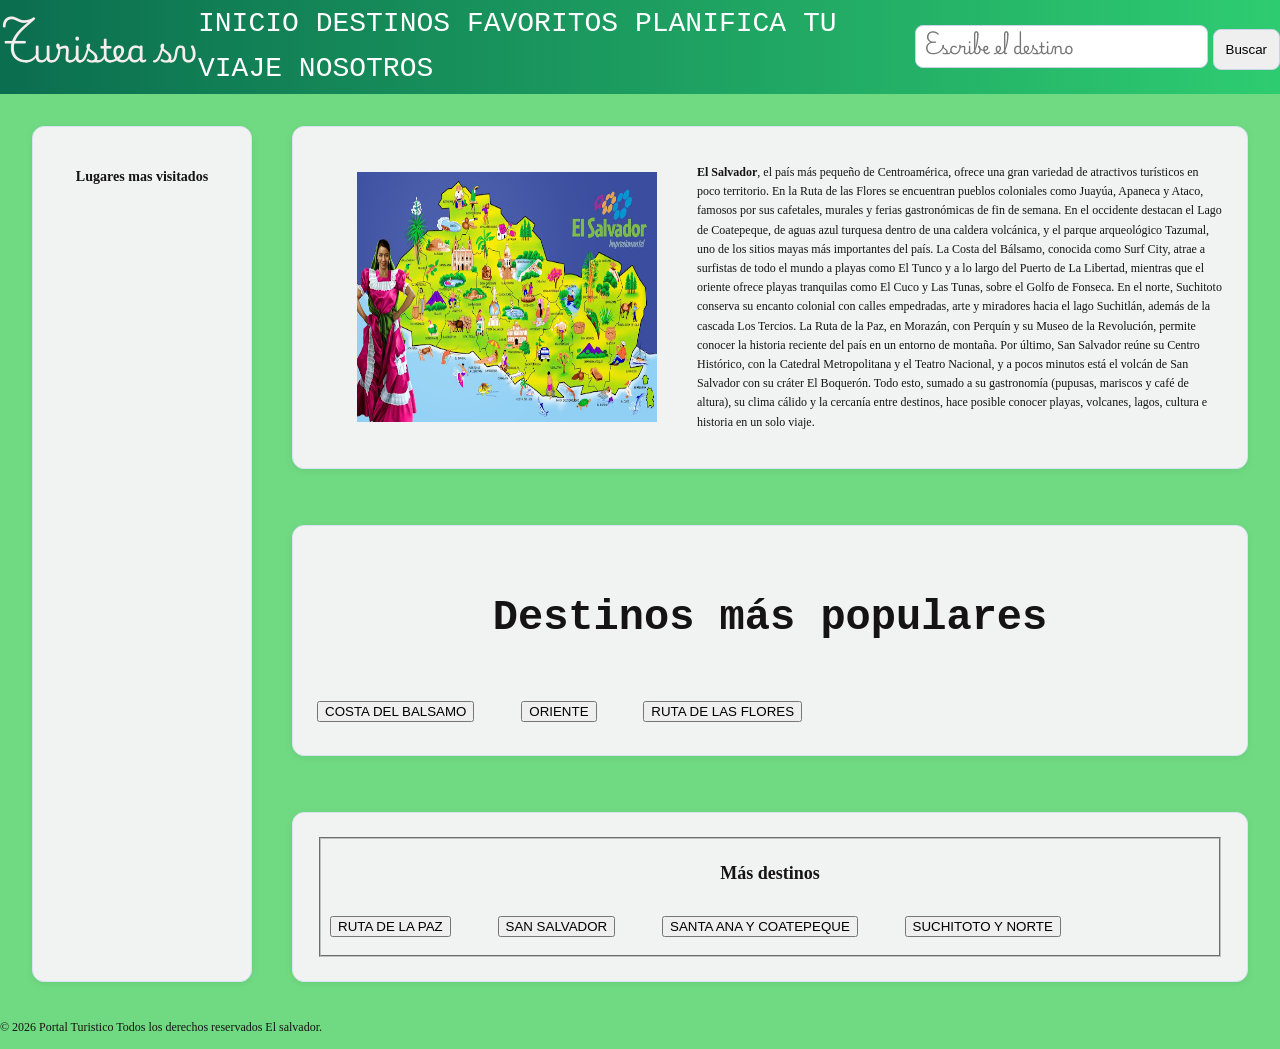
<file: index.html>
<!DOCTYPE html>
<html lang="es">

<head>
    <meta charset="UTF-8">
    <meta name="viewport" content="width=device-width, initial-scale=1.0">
    <title>Inicio - Turistea sv</title>
    <link rel="preconnect" href="https://fonts.googleapis.com">
    <link rel="preconnect" href="https://fonts.gstatic.com" crossorigin>
    <link
        href="https://fonts.googleapis.com/css2?family=Anton&family=Geist+Mono:ital,wght@0,100..900;1,100..900&family=PT+Serif:ital,wght@0,400;0,700;1,400;1,700&family=Playwrite+FR+Trad:wght@100..400&family=Roboto:ital,wght@0,100..900;1,100..900&family=Science+Gothic:wght@100..900&family=Space+Grotesk:wght@300..700&display=swap"
        rel="stylesheet">
    <link rel="stylesheet" href="css/estilos.css">
</head>

<body id="inicio">
    <header>
        <h1>Turistea sv</h1>
        <nav>
            <a href="index.html">INICIO</a>
            <a href="destinos.html">DESTINOS</a>
            <a href="favoritos.html">FAVORITOS</a>
            <a href="planifica.html">PLANIFICA TU VIAJE</a>
            <a href="nosotros.html">NOSOTROS</a>
        </nav>
        <div>
            <input type="text" id="buscar" placeholder="Escribe el destino">
            <button type="button" class="boton">Buscar</button>
        </div>
    </header>

    <div class="contenedor">
        <aside>
            <section class="tarjeta">
                <h3>Lugares mas visitados</h3>
            </section>
        </aside>
        <main>
            <section class="tarjeta principal">
                <figure>
                    <img src="img/el-salvador.jpg" alt="Imagen representativa de El Salvador"
                        style="display: block; margin: 0 auto;" width="990px" height="490px">
                </figure>
                    <p><b>El Salvador</b>, el país más pequeño de Centroamérica, ofrece una gran variedad de atractivos
                        turísticos en poco territorio. En la Ruta de las Flores se encuentran pueblos coloniales como
                        Juayúa, Apaneca y Ataco, famosos por sus cafetales, murales y ferias gastronómicas de fin de
                        semana. En el occidente destacan el Lago de Coatepeque, de aguas azul turquesa dentro de una
                        caldera volcánica, y el parque arqueológico Tazumal, uno de los sitios mayas más importantes del
                        país. La Costa del Bálsamo, conocida como Surf City, atrae a surfistas de todo el mundo a playas
                        como El Tunco y a lo largo del Puerto de La Libertad, mientras que el oriente ofrece playas
                        tranquilas como El Cuco y Las Tunas, sobre el Golfo de Fonseca. En el norte, Suchitoto conserva
                        su encanto colonial con calles empedradas, arte y miradores hacia el lago Suchitlán, además de
                        la cascada Los Tercios. La Ruta de la Paz, en Morazán, con Perquín y su Museo de la Revolución,
                        permite conocer la historia reciente del país en un entorno de montaña. Por último, San Salvador
                        reúne su Centro Histórico, con la Catedral Metropolitana y el Teatro Nacional, y a pocos minutos
                        está el volcán de San Salvador con su cráter El Boquerón. Todo esto, sumado a su gastronomía
                        (pupusas, mariscos y café de altura), su clima cálido y la cercanía entre destinos, hace posible
                        conocer playas, volcanes, lagos, cultura e historia en un solo viaje.</p>
                
            </section>

            <section class="tarjeta">
                <nav>
                    <h2>Destinos más populares</h2>
                    <a href="/Destinos/costadelbalsamo.html" style="margin-right: 30px;">
                        <button type="button">COSTA DEL BALSAMO</button></a>
                    <a href="/Destinos/oriente.html" style="margin-right: 30px;">
                        <button type="button">ORIENTE</button></a>
                    <a href="/Destinos/rutadelasflores.html" style="margin-right: 30px;">
                        <button type="button">RUTA DE LAS FLORES</button></a>
                </nav>
            </section>

            <section class="tarjeta">
                <fieldset>
                    <h2>Más destinos</h2>
                    <nav>
                        <a href="/Destinos/rutadepaz.html" style="margin-right: 30px;">
                            <button type="button">RUTA DE LA PAZ</button></a>
                        <a href="/Destinos/sansalvador.html" style="margin-right: 30px;">
                            <button type="button">SAN SALVADOR</button></a>
                        <a href="/Destinos/santaanaycoatepeque.html" style="margin-right: 30px;">
                            <button type="button">SANTA ANA Y COATEPEQUE</button></a>
                        <a href="/Destinos/suchitotoynorte.html" style="margin-right: 30px;">
                            <button type="button">SUCHITOTO Y NORTE</button></a>
                    </nav>
                </fieldset>
            </section>
        </main>
    </div>

    <footer>
        <p>&copy; 2026 Portal Turistico Todos los derechos reservados El salvador.</p>
    </footer>

</body>

</html>
</file>
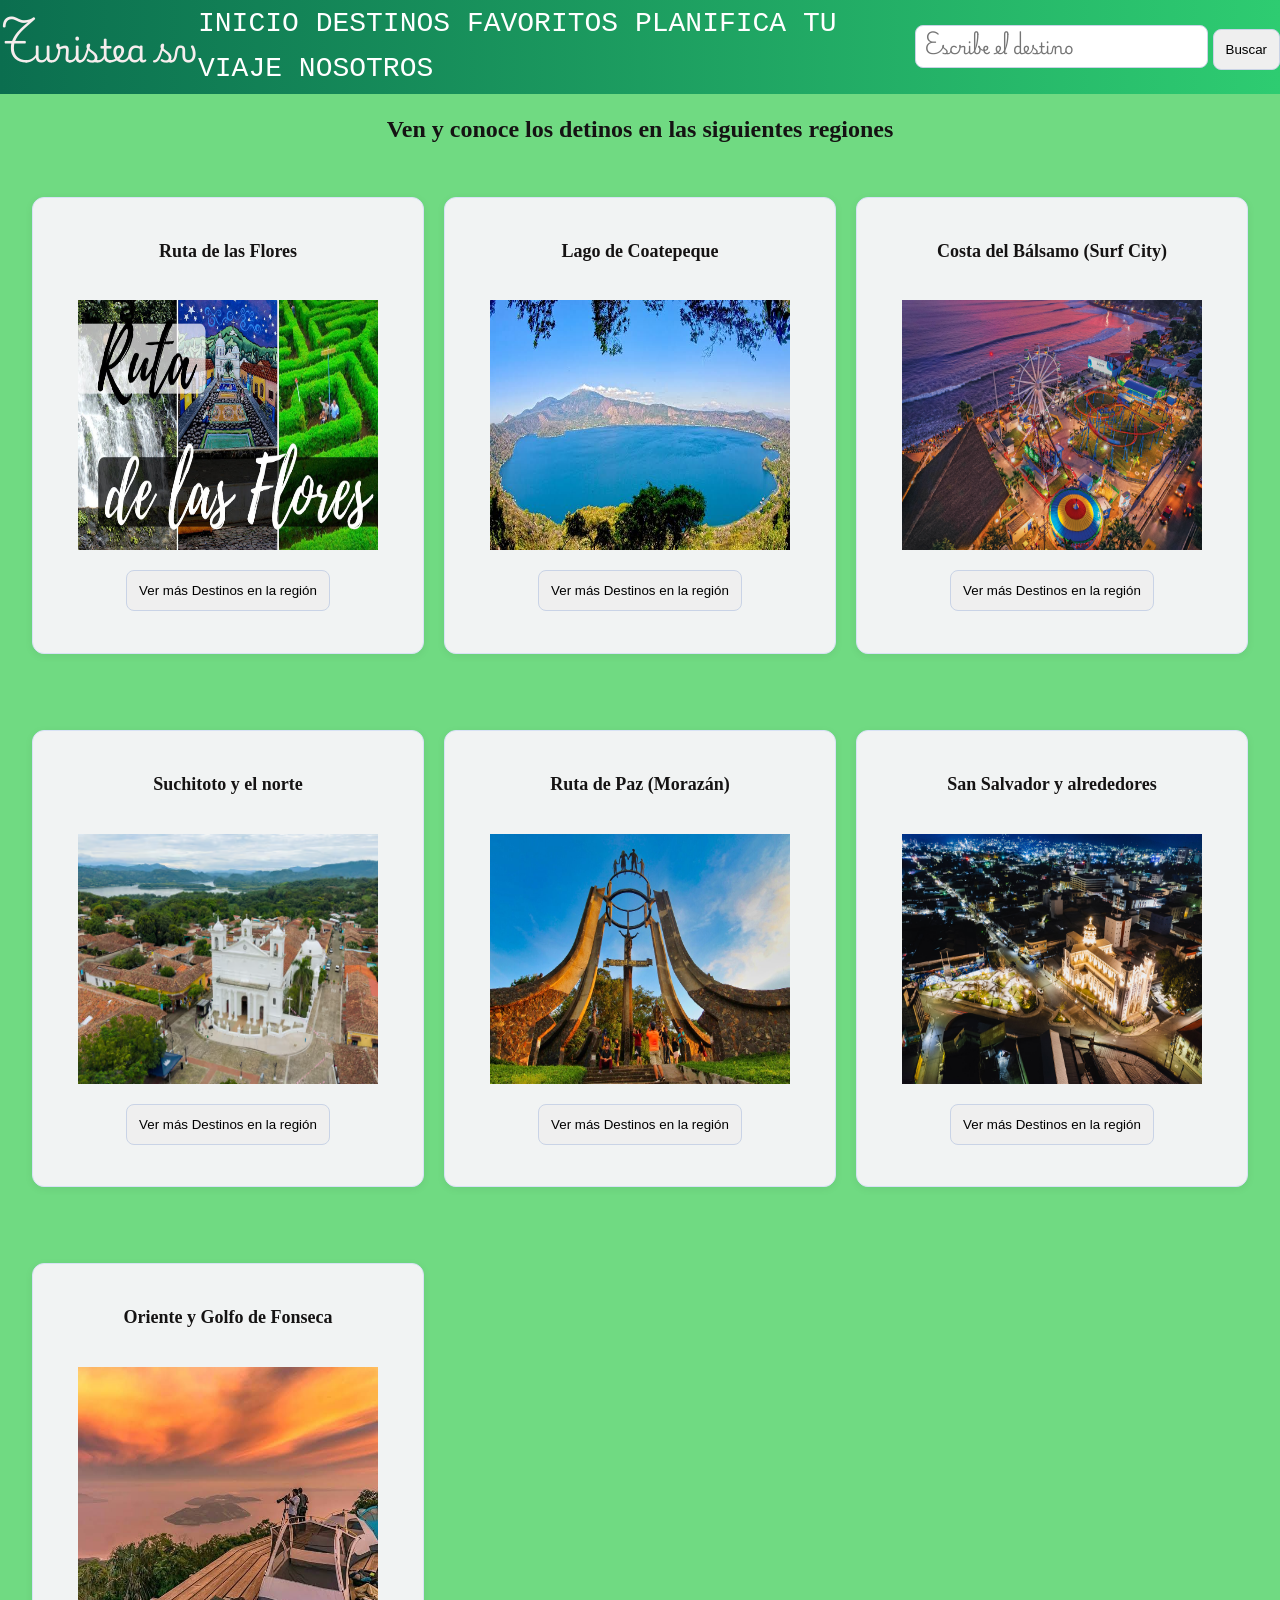
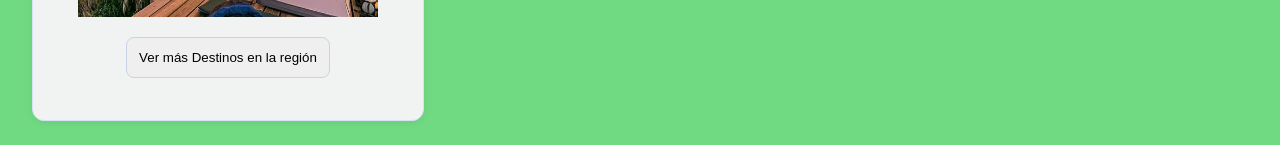
<file: destinos.html>
<!DOCTYPE html>
<html lang="es">

<head>
    <meta charset="UTF-8">
    <meta name="viewport" content="width=device-width, initial-scale=1.0">
    <title></title>
    <link rel="preconnect" href="https://fonts.googleapis.com">
    <link rel="preconnect" href="https://fonts.gstatic.com" crossorigin>
    <link
        href="https://fonts.googleapis.com/css2?family=Anton&family=Geist+Mono:ital,wght@0,100..900;1,100..900&family=PT+Serif:ital,wght@0,400;0,700;1,400;1,700&family=Playwrite+FR+Trad:wght@100..400&family=Roboto:ital,wght@0,100..900;1,100..900&family=Science+Gothic:wght@100..900&family=Space+Grotesk:wght@300..700&display=swap"
        rel="stylesheet">
    <link rel="stylesheet" href="css/estilos.css">
</head>

<body>
    <header>
        <h1>Turistea sv</h1>
        <nav>
            <a href="index.html">INICIO</a>
            <a href="destinos.html">DESTINOS</a>
            <a href="favoritos.html">FAVORITOS</a>
            <a href="planifica.html">PLANIFICA TU VIAJE</a>
            <a href="nosotros.html">NOSOTROS</a>
        </nav>
        <div>
            <input type="text" id="buscar" placeholder="Escribe el destino">
            <button type="button" class="boton">Buscar</button>
        </div>
    </header>
    <h1> Ven y conoce los detinos en las siguientes regiones</h1>

    <!-- Región 1 Ruta de las flores-->
    <div>
        <main class="destinos">
            <section class="tarjeta diseno">
                <h2>Ruta de las Flores</h2>
                <img src="img/destinos/ruta-de-las-flores.jpg" alt="rutadelasflores"
                    alt="Imagen de la ruta de las flores banner">
                <a href="Destinos/rutadelasflores.html">
                    <button class="boton">Ver más Destinos en la región</button>
                </a>
            </section>

            <!-- Región 2 Santa Ana y Lago de Coatepeque-->
            <section class="tarjeta diseno">
                <h2>Lago de Coatepeque</h2>
                <img src="img/destinos/lago-de-coatepeque.jpg" alt="Lago de Coatepeque" width="300px" lenght="300px"
                    alt="Imagen de la ruta de las flores banner">
                <a href="Destinos/santaanaycoatepeque.html">
                    <button class="boton">Ver más Destinos en la región</button>
                </a>
            </section>

            <!-- Región 3 Costa del Bálsamo (Surf City) -->
            <section class="tarjeta diseno">
                <h2>Costa del Bálsamo (Surf City) </h2>

                <img src="img/destinos/surf-city.jpg" alt="Costa del Bálsamo (Surf City)" width="300px" lenght="300px"
                    alt="Imagen de la ruta de las flores banner">
                <a href="Destinos/costadelbalsamo.html">
                    <button class="boton">Ver más Destinos en la región</button>
                </a>
            </section>

            <!-- Región 4 Suchitoto y el norte  -->
            <section class="tarjeta diseno">
                <h2>Suchitoto y el norte </h2>
                <img src="img/destinos/suchitoto.jpg" alt="Suchitoto" width="300px" lenght="300px"
                    alt="Imagen de la ruta de las flores banner">
                <a href="Destinos/suchitotoynorte.html">
                    <button class="boton">Ver más Destinos en la región</button>
                </a>


            </section>

            <!-- Región 5 Ruta de Paz (Morazán)   -->
            <section class="tarjeta diseno">
                <h2>Ruta de Paz (Morazán) </h2>

                <img src="img/destinos/ruta-de-paz.jpg" alt="Foto de la Ruta de paz" width="300px" lenght="300px"
                    alt="Imagen de la ruta de las flores banner">
                <a href="Destinos/rutadepaz.html">
                    <button class="boton">Ver más Destinos en la región</button>
                </a>

            </section>

            <!-- Región 6 San Salvador y alrededores   -->
            <section class="tarjeta diseno">
                <h2>San Salvador y alrededores </h2>

                <img src="img/destinos/san-salvador.jpg" alt="Foto de San salvador" width="300px" lenght="300px"
                    alt="Imagen de la ruta de las flores banner">
                <a href="Destinos/sansalvador.html">
                    <button class="boton">Ver más Destinos en la región</button>
                </a>

            </section>

            <!-- Región 7 Oriente y Golfo de Fonseca    -->
            <section class="tarjeta diseno">
                <h2>Oriente y Golfo de Fonseca </h2>

                <img src="img/destinos/golfo-de-fonseca.jpg" alt="Foto del golfo de fonseca" width="300px"
                    lenght="300px" alt="Imagen de la ruta de las flores banner">
                <a href="Destinos/oriente.html">
                    <button class="boton">Ver más Destinos en la región</button>
                </a>

            </section>

        </main>
    </div>

</body>

</html>
</file>
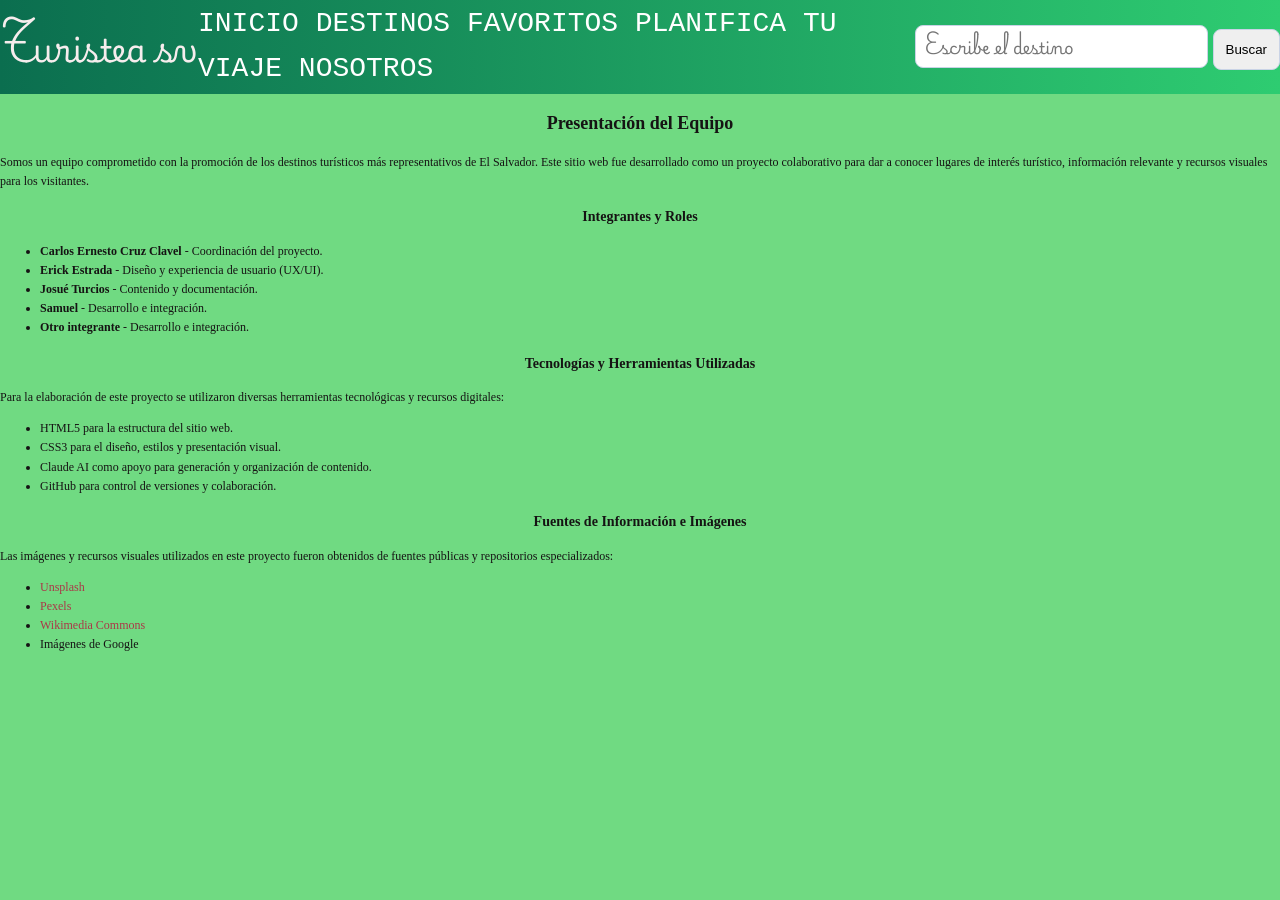
<file: nosotros.html>
<!DOCTYPE html>
<html lang="es">
<head>
    <meta charset="UTF-8">
    <meta name="viewport" content="width=device-width, initial-scale=1.0">
    <title></title>
    <link rel="preconnect" href="https://fonts.googleapis.com">
    <link rel="preconnect" href="https://fonts.gstatic.com" crossorigin>
    <link href="https://fonts.googleapis.com/css2?family=Anton&family=Geist+Mono:ital,wght@0,100..900;1,100..900&family=PT+Serif:ital,wght@0,400;0,700;1,400;1,700&family=Playwrite+FR+Trad:wght@100..400&family=Roboto:ital,wght@0,100..900;1,100..900&family=Science+Gothic:wght@100..900&family=Space+Grotesk:wght@300..700&display=swap" rel="stylesheet">
    <link rel="stylesheet" href="css/estilos.css">
</head>
<body id="nosotros">
    <header>
        <h1>Turistea sv</h1>
        <nav>
            <a href="index.html" >INICIO</a>
            <a href="destinos.html" >DESTINOS</a>
            <a href="favoritos.html" >FAVORITOS</a>
            <a href="planifica.html" >PLANIFICA TU VIAJE</a>
            <a href="nosotros.html" >NOSOTROS</a>
        </nav>
        <div>
            <input type="text" id="buscar" placeholder="Escribe el destino">
            <button type="button" class="boton">Buscar</button>
        </div>
    </header>
    
    <main>
        <section id="equipo">
    <h2>Presentación del Equipo</h2>

    <p>
        Somos un equipo comprometido con la promoción de los destinos turísticos
        más representativos de El Salvador. Este sitio web fue desarrollado como
        un proyecto colaborativo para dar a conocer lugares de interés turístico,
        información relevante y recursos visuales para los visitantes.
    </p>

    <h3>Integrantes y Roles</h3>

    <ul>
        <li>
            <strong>Carlos Ernesto Cruz Clavel</strong> - Coordinación del proyecto.
        </li>
        <li>
            <strong>Erick Estrada</strong> - Diseño y experiencia de usuario (UX/UI).
        </li>
        <li>
            <strong>Josué Turcios</strong> - Contenido y documentación.
        </li>
        <li>
            <strong>Samuel</strong> - Desarrollo e integración.
        </li>
        <li>
            <strong>Otro integrante</strong> - Desarrollo e integración.
        </li>
    </ul>

    <h3>Tecnologías y Herramientas Utilizadas</h3>

    <p>
        Para la elaboración de este proyecto se utilizaron diversas herramientas
        tecnológicas y recursos digitales:
    </p>

    <ul>
        <li>HTML5 para la estructura del sitio web.</li>
        <li>CSS3 para el diseño, estilos y presentación visual.</li>
        <li>Claude AI como apoyo para generación y organización de contenido.</li>
        <li>GitHub para control de versiones y colaboración.</li>
    </ul>

    <h3>Fuentes de Información e Imágenes</h3>

    <p>
        Las imágenes y recursos visuales utilizados en este proyecto fueron
        obtenidos de fuentes públicas y repositorios especializados:
    </p>

    <ul>
        <li>
            <a href="https://unsplash.com/es" target="_blank">
                Unsplash
            </a>
        </li>
        <li>
            <a href="https://www.pexels.com/es-es/" target="_blank">
                Pexels
            </a>
        </li>
        <li>
            <a href="https://commons.wikimedia.org/wiki/Main_Page" target="_blank">
                Wikimedia Commons
            </a>
        </li>
        <li> Imágenes de Google</li>
    </ul>

    </a>
</section>
    </main>
</body>
</html>
</file>
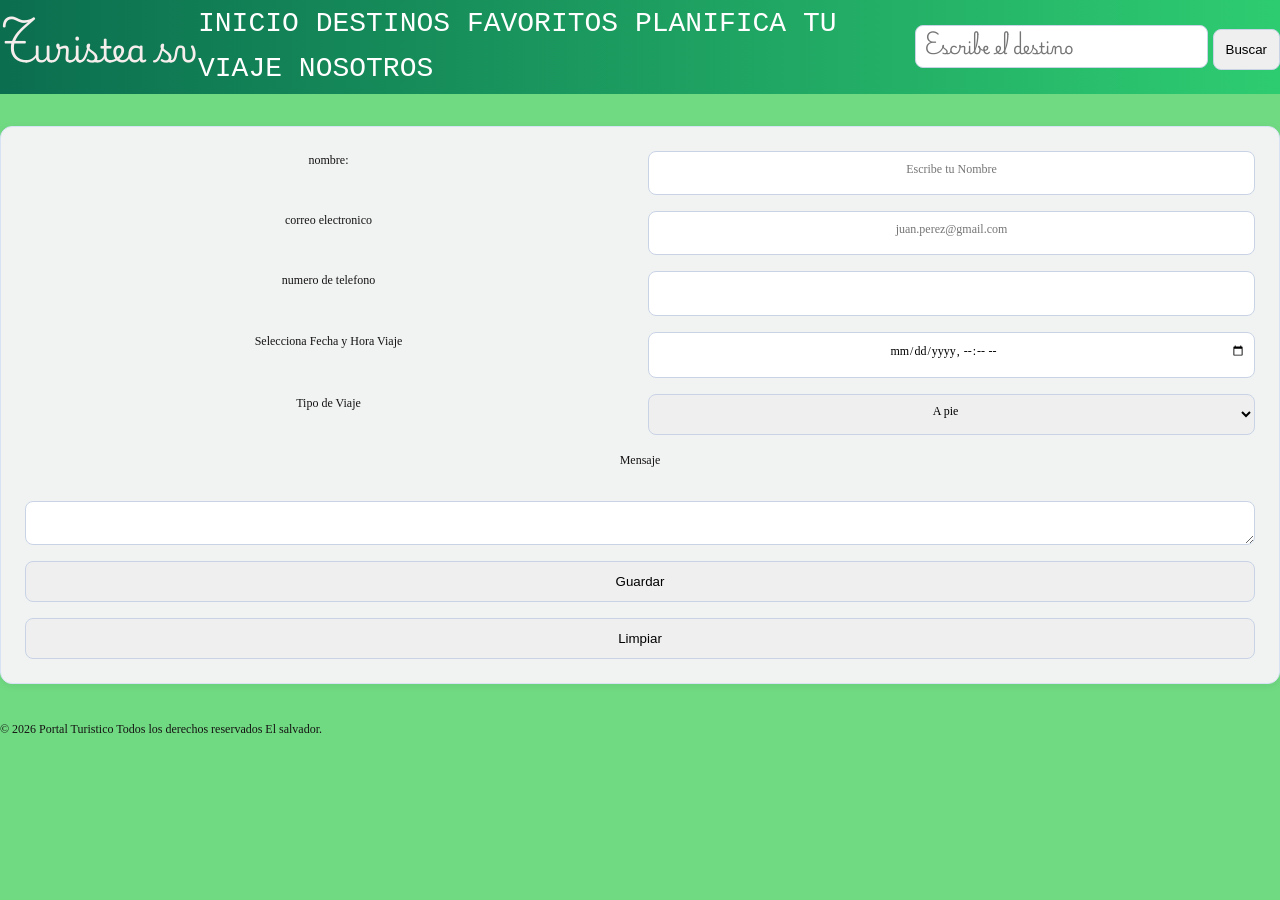
<file: planifica.html>
<!DOCTYPE html>
<html lang="es">

<head>
  <meta charset="UTF-8">
  <meta name="viewport" content="width=device-width, initial-scale=1.0">
  <title></title>
  <link rel="preconnect" href="https://fonts.googleapis.com">
    <link rel="preconnect" href="https://fonts.gstatic.com" crossorigin>
    <link href="https://fonts.googleapis.com/css2?family=Anton&family=Geist+Mono:ital,wght@0,100..900;1,100..900&family=PT+Serif:ital,wght@0,400;0,700;1,400;1,700&family=Playwrite+FR+Trad:wght@100..400&family=Roboto:ital,wght@0,100..900;1,100..900&family=Science+Gothic:wght@100..900&family=Space+Grotesk:wght@300..700&display=swap" rel="stylesheet">
    <link rel="stylesheet" href="css/estilos.css">
</head>

<body id="inicio">
  <header>
    <h1>Turistea sv</h1>
    <nav>
            <a href="index.html" >INICIO</a>
            <a href="destinos.html" >DESTINOS</a>
            <a href="favoritos.html" >FAVORITOS</a>
            <a href="planifica.html" >PLANIFICA TU VIAJE</a>
            <a href="nosotros.html" >NOSOTROS</a>
        </nav>
    <div>
      <input type="text" id="buscar" placeholder="Escribe el destino">
      <button type="button" class="boton">Buscar</button>
    </div>
  </header>

  <diV class="Formulariosv">
  <main>
    <section class="tarjeta">
    <form action="/procesar" method="get">
      
       
        <label for="nombre">nombre:</label>
        <input type="text" id="Nombre" placeholder="Escribe tu Nombre" maxlength="40" required>

        <label for="correo">correo electronico</label>
        <input type="mail" id="correo" name="correo" placeholder="juan.perez@gmail.com" required>

        <label for="numero">numero de telefono</label>
        <input type="number" id="number" required>

        <label for="hora">Selecciona Fecha y Hora Viaje</label>
        <input type="datetime-local" id="hora" required>





        <label for="tipo viaje">Tipo de Viaje</label>
        <select id="viaje"  name="viaje">
          <option value="a pie">A pie</option>
          <option value="Vehiculo">Carro</option>
          <option value="bus">Transporte Publico</option>
        </select>


        <label for="mensaj"class="destacado">Mensaje</label>
        <textarea id="mensaje" class="destacado" name="mensaje" rows="1" cols="20" required></textarea>
        <!-- funcion de guardar no funciona debe hacer la accion -->
        <button type="submit" class=" destacado boton"  >Guardar</button>
        <button type="reset" class="destacado boton">Limpiar</button>
      
    </form>
</section>
  </main>
  </diV>
    <footer>
      <p>&copy; 2026 Portal Turistico Todos los derechos reservados El salvador.</p>
    </footer>
 
</body>

</html>
</file>
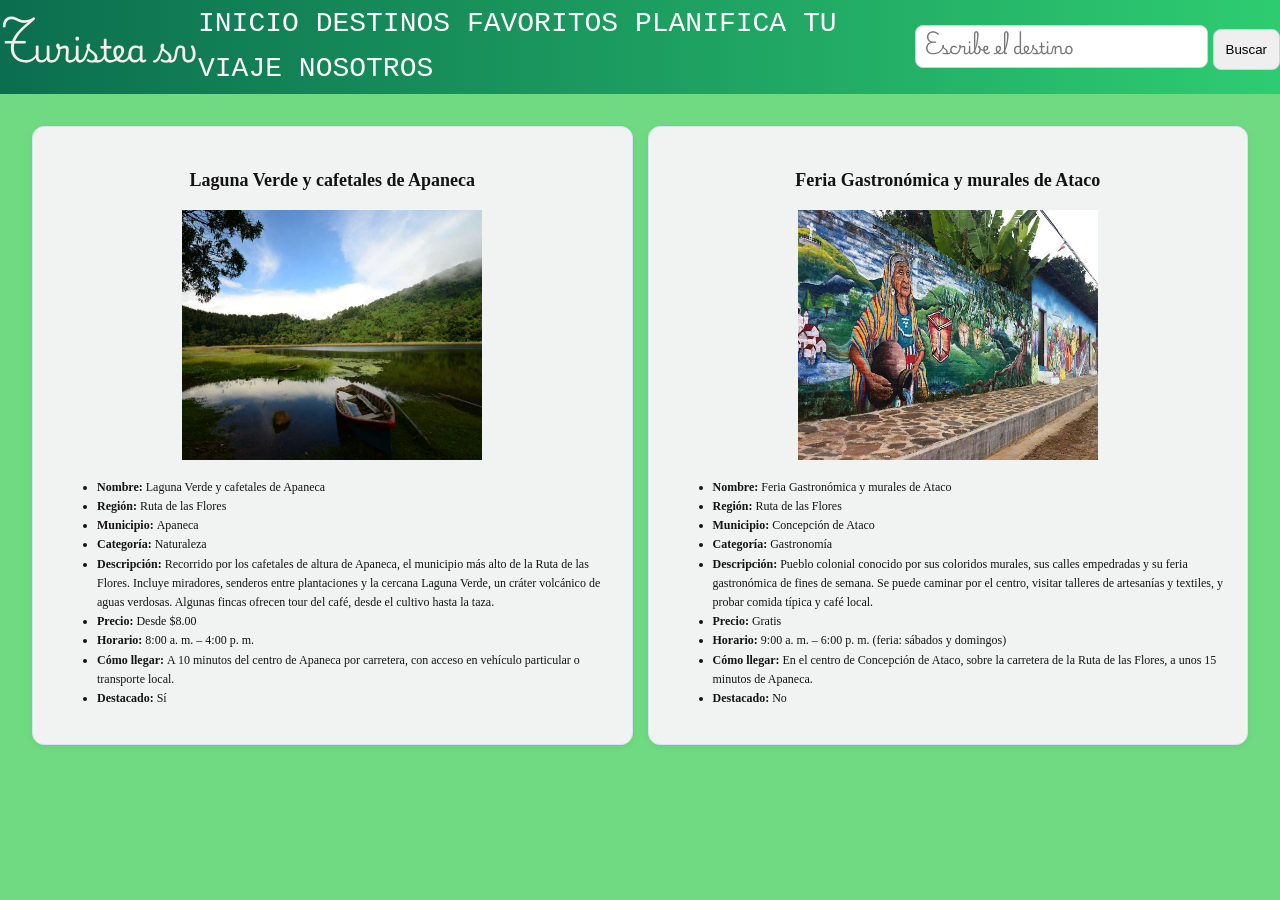
<file: Destinos/rutadelasflores.html>
<!DOCTYPE html>
<html lang="es">

<head>
    <meta charset="UTF-8">
    <meta name="viewport" content="width=device-width, initial-scale=1.0">
    <title>Document</title>
    <link rel="preconnect" href="https://fonts.googleapis.com">
    <link rel="preconnect" href="https://fonts.gstatic.com" crossorigin>
    <link
        href="https://fonts.googleapis.com/css2?family=Anton&family=Geist+Mono:ital,wght@0,100..900;1,100..900&family=PT+Serif:ital,wght@0,400;0,700;1,400;1,700&family=Playwrite+FR+Trad:wght@100..400&family=Roboto:ital,wght@0,100..900;1,100..900&family=Science+Gothic:wght@100..900&family=Space+Grotesk:wght@300..700&display=swap"
        rel="stylesheet">
    <link rel="stylesheet" href="../css/estilos.css">
</head>

<body>
    <header>
        <h1>Turistea sv</h1>
        <nav>
            <a href="../index.html">INICIO</a>
            <a href="../destinos.html">DESTINOS</a>
            <a href="../favoritos.html">FAVORITOS</a>
            <a href="../planifica.html">PLANIFICA TU VIAJE</a>
            <a href="../nosotros.html">NOSOTROS</a>
        </nav>
        <div>
            <input type="text" id="buscar" placeholder="Escribe el destino">
            <button type="button" class="boton">Buscar</button>
        </div>
    </header>

    <main class="destino contenedor">
        <section id="apaneca" class="tarjeta">
            <h2 style="text-align: center;">Laguna Verde y cafetales de Apaneca</h2>
            <figure style="text-align: center;">
                <img src="../img/destinos/lagunaverdeapaneca.jpg" alt="Cafetales de Apaneca" width="350" height="350">
            </figure>
            <ul>
                <li><strong>Nombre: </strong>Laguna Verde y cafetales de Apaneca</li>
                <li><strong>Región: </strong>Ruta de las Flores</li>
                <li><strong>Municipio: </strong>Apaneca</li>
                <li><strong>Categoría: </strong>Naturaleza</li>
                <li><strong>Descripción: </strong>Recorrido por los cafetales de altura de Apaneca, el municipio más
                    alto de la Ruta de las Flores. Incluye miradores, senderos entre plantaciones y la cercana Laguna
                    Verde, un cráter volcánico de aguas verdosas. Algunas fincas ofrecen tour del café, desde el cultivo
                    hasta la taza.</li>
                <li><strong>Precio: </strong>Desde $8.00</li>
                <li><strong>Horario: </strong>8:00 a. m. – 4:00 p. m.</li>
                <li><strong>Cómo llegar: </strong>A 10 minutos del centro de Apaneca por carretera, con acceso en
                    vehículo particular o transporte local.</li>
                <li><strong>Destacado: </strong>Sí</li>
            </ul>
        </section>

        <section id="ataco" class="tarjeta">
            <h2 style="text-align: center;">Feria Gastronómica y murales de Ataco</h2>
            <figure style="text-align: center;">
                <img src="../img/destinos/muralesataco.jpg" alt="Feria gastronómica y murales de Ataco" width="350"
                    height="350">
            </figure>
            <ul>
                <li><strong>Nombre: </strong>Feria Gastronómica y murales de Ataco</li>
                <li><strong>Región: </strong>Ruta de las Flores</li>
                <li><strong>Municipio: </strong>Concepción de Ataco</li>
                <li><strong>Categoría: </strong>Gastronomía</li>
                <li><strong>Descripción: </strong>Pueblo colonial conocido por sus coloridos murales, sus calles
                    empedradas y su feria gastronómica de fines de semana. Se puede caminar por el centro, visitar
                    talleres de artesanías y textiles, y probar comida típica y café local.</li>
                <li><strong>Precio: </strong>Gratis</li>
                <li><strong>Horario: </strong>9:00 a. m. – 6:00 p. m. (feria: sábados y domingos)</li>
                <li><strong>Cómo llegar: </strong>En el centro de Concepción de Ataco, sobre la carretera de la Ruta de
                    las Flores, a unos 15 minutos de Apaneca.</li>
                <li><strong>Destacado: </strong>No</li>
            </ul>
        </section>
    </main>

</body>

</html>
</file>
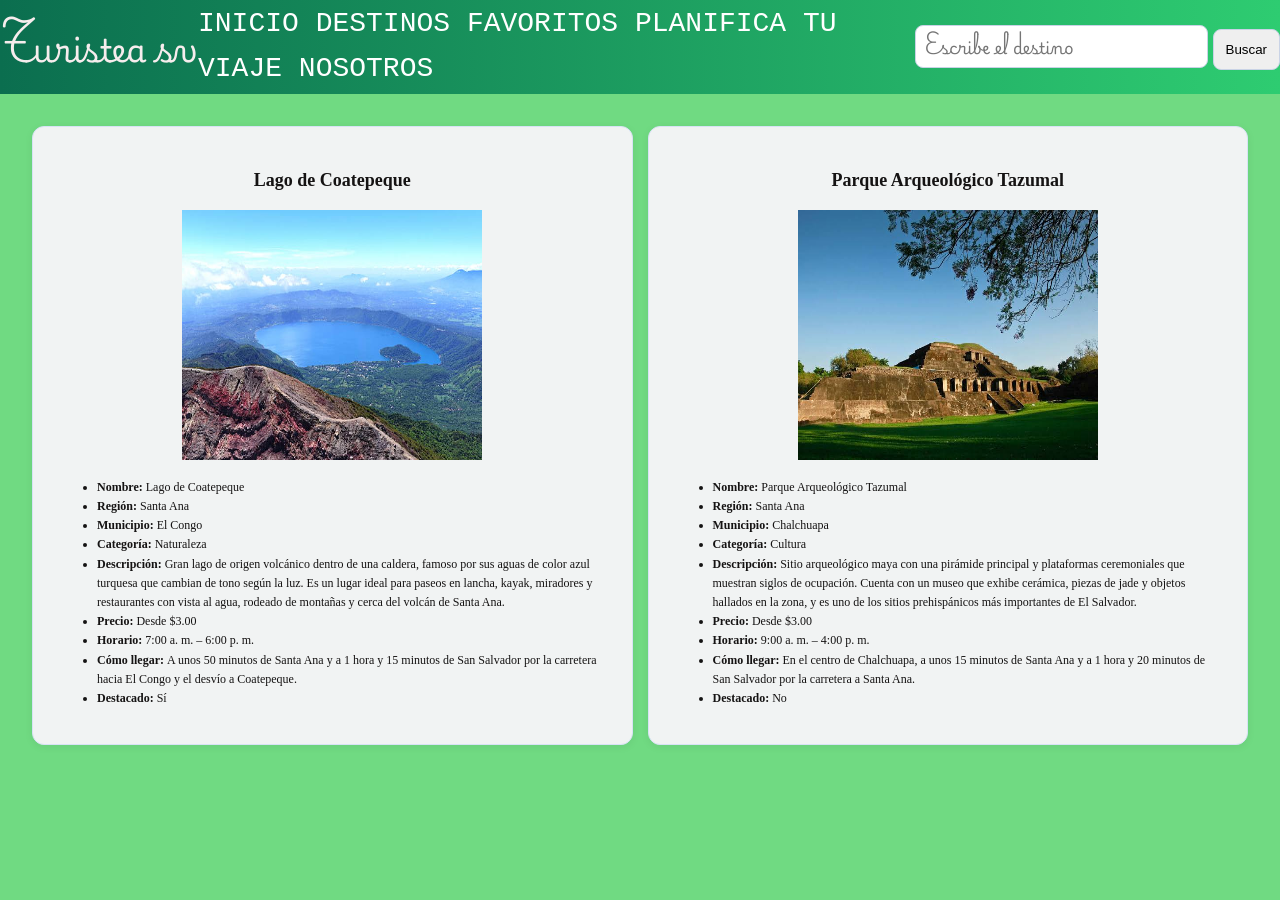
<file: Destinos/santaanaycoatepeque.html>
<!DOCTYPE html>
<html lang="en">
<head>
    <meta charset="UTF-8">
    <meta name="viewport" content="width=device-width, initial-scale=1.0">
    <title>Document</title>
    <link rel="preconnect" href="https://fonts.googleapis.com">
    <link rel="preconnect" href="https://fonts.gstatic.com" crossorigin>
    <link href="https://fonts.googleapis.com/css2?family=Anton&family=Geist+Mono:ital,wght@0,100..900;1,100..900&family=PT+Serif:ital,wght@0,400;0,700;1,400;1,700&family=Playwrite+FR+Trad:wght@100..400&family=Roboto:ital,wght@0,100..900;1,100..900&family=Science+Gothic:wght@100..900&family=Space+Grotesk:wght@300..700&display=swap" rel="stylesheet">
    <link rel="stylesheet" href="../css/estilos.css">
</head>
<body>
    <header>
        <h1>Turistea sv</h1>
        <nav>
            <a href="../index.html">INICIO</a>
            <a href="../destinos.html">DESTINOS</a>
            <a href="../favoritos.html">FAVORITOS</a>
            <a href="../planifica.html">PLANIFICA TU VIAJE</a>
            <a href="../nosotros.html">NOSOTROS</a>
        </nav>
        <div>
            <input type="text" id="buscar" placeholder="Escribe el destino">
            <button type="button" class="boton">Buscar</button>
        </div>
    </header>

<main class="destino contenedor">
    <section id="lago-coatepeque" class="tarjeta">
        <h2 style="text-align: center;">Lago de Coatepeque</h2>
        <figure style="text-align: center;">
            <img src="../img/destinos/Lagocoatepeque.jpg" alt="Lago de Coatepeque con sus aguas azul turquesa" width="350" height="350">
        </figure>
        <ul>
            <li><strong>Nombre: </strong>Lago de Coatepeque</li>
            <li><strong>Región: </strong>Santa Ana</li>
            <li><strong>Municipio: </strong>El Congo</li>
            <li><strong>Categoría: </strong>Naturaleza</li>
            <li><strong>Descripción: </strong>Gran lago de origen volcánico dentro de una caldera, famoso por sus aguas de color azul turquesa que cambian de tono según la luz. Es un lugar ideal para paseos en lancha, kayak, miradores y restaurantes con vista al agua, rodeado de montañas y cerca del volcán de Santa Ana.</li>
            <li><strong>Precio: </strong>Desde $3.00</li>
            <li><strong>Horario: </strong>7:00 a. m. – 6:00 p. m.</li>
            <li><strong>Cómo llegar: </strong>A unos 50 minutos de Santa Ana y a 1 hora y 15 minutos de San Salvador por la carretera hacia El Congo y el desvío a Coatepeque.</li>
            <li><strong>Destacado: </strong>Sí</li>
        </ul>
    </section>

    <section id="tazumal" class="tarjeta">
        <h2 style="text-align: center;">Parque Arqueológico Tazumal</h2>
        <figure style="text-align: center;">
            <img src="../img/destinos/tazumal.jpg" alt="Pirámide principal del Parque Arqueológico Tazumal" width="350" height="350">
        </figure>
        <ul>
            <li><strong>Nombre: </strong>Parque Arqueológico Tazumal</li>
            <li><strong>Región: </strong>Santa Ana</li>
            <li><strong>Municipio: </strong>Chalchuapa</li>
            <li><strong>Categoría: </strong>Cultura</li>
            <li><strong>Descripción: </strong>Sitio arqueológico maya con una pirámide principal y plataformas ceremoniales que muestran siglos de ocupación. Cuenta con un museo que exhibe cerámica, piezas de jade y objetos hallados en la zona, y es uno de los sitios prehispánicos más importantes de El Salvador.</li>
            <li><strong>Precio: </strong>Desde $3.00</li>
            <li><strong>Horario: </strong>9:00 a. m. – 4:00 p. m.</li>
            <li><strong>Cómo llegar: </strong>En el centro de Chalchuapa, a unos 15 minutos de Santa Ana y a 1 hora y 20 minutos de San Salvador por la carretera a Santa Ana.</li>
            <li><strong>Destacado: </strong>No</li>
        </ul>
    </section>
</main>
    

</html>
</file>
<file: css/estilos.css>
/* Primeras reglas de tu archivo */
    *, *::before, *::after { box-sizing: border-box; }
    body { margin: 0; }
    img { max-width: 100%; height: auto; }
    /* Valores abreviados */
:root {
    /*Paleta del sitio*/
    --primario: #242e7d;
    --secundario: #ab3848;
    --acento: #426FFF;
    --fondo: #70da82;
    --fondo1: #6baf22;
    --fondo2: #426FFF;
    --fondo3: #00b4db;
    --texto: #151313;
    --acento2: #f6eded;
}

h1, h2, h3 {text-align: center;}

#principal {
    display: grid;
    grid-template-areas: 
    "header header"
    "aside contenido"
    "pie pie";
    border: 3px solid black;
    grid-template-columns: 250px 1fr;
    grid-template-rows: 1fr 3fr 1fr;
    gap: 6px;
    min-height: 100vh;
}

nav{
    font-family: 'Courier New', Courier, monospace;
    font-size: 28px;
}

header {
    margin-top: 0 auto;
    font-size: 16px;
    font-family: "Playwrite FR Trad", cursive;
    font-optical-sizing: auto;
    display: grid;
    grid-template-columns: auto auto auto;
    justify-content: space-around;
    align-items: center;
    background: linear-gradient(to right, #0b6e4f, #2ecc71);
    grid-area: header;
}

header h1 {
    color: var(--acento2);
}

body{
    font-family: "Lavishly Yours", cursive;
    font-weight: 400;
    font-style: normal;
    font-size: 12px;
    line-height: 1.6;
    color: var(--texto);
    background: var(--fondo);
}

.centrado { display: flex; justify-content: center; align-items: center; }

nav ul {
    display: flex;
    gap: 1.5rem;
    list-style:none; /* quita las viñetas */
    margin: 0;
    padding: 0;
}
nav a { 
    color: #FFFFFF; 
}

a {
    color: var(--secundario);
    text-decoration: none;
}

a:hover {
    text-decoration: underline;
}

form {
    display: grid;
    grid-template-columns: 1fr 1fr;
    gap: 1rem;
}
form label, form input, form select, form textarea { display: block; width: 100%; text-align: center; padding-bottom: 15px;}
.campo-completo { grid-column: 1 / -1; } /* ocupa toda la fila */
input, select, textarea {
    padding: 0.50rem;
    border: 1px solid #C9D3E6;
    border-radius: 8px;
    font: inherit;
}
input:focus, textarea:focus { outline: 2px solid var(--secundario); }

.boton {
    padding: 0.75rem;
    border: 1px solid #C9D3E6;
    border-radius: 8px;
    height: auto;
}

button:hover{
    background-color: black;
    color: var(--acento2);
}

.contenedor {
    width: 95%;
    margin: 0 auto; /* centrado horizontal */
    display: grid;
    grid-template-columns: 220px 1fr;
    column-gap: 40px;
}

aside {
    display: grid;
}

.tarjeta{
    background: #f1f3f3;
    padding: 1.5rem;
    border: 1px solid #D8E2F5;
    border-radius: 12px;
    margin-bottom: 1.5rem;
    box-shadow: 0 2px 8px rgba(0, 0, 0, 0.06);
    margin-top: 2rem;
}

main{
    display: grid;
    grid-template-columns: repeat(auto-fit, minmax(1fr, 1fr));
}

.principal{
    display: grid;
    grid-template-columns: auto auto;
    align-items: center;
}

.formulariosv {
    display: grid;
    grid-template-columns: 1fr 1fr;
    align-items: center;
}

.destinos {
    justify-content: center;
    align-items: center;
    display: grid;
    grid-template-columns: repeat(auto-fit, minmax(350px, 1fr));
    gap: 20px;
    width: 95%;
    margin: auto;
}

.tarjeta img {
    width:300px;
    height:250px;
}

.diseno{
    display: grid;
    justify-content: center;
    grid-template-rows: 1fr auto 1fr;
    text-align: center;
    row-gap: 20px;
}

.destacado { grid-column: span 2; } 

.diseno:hover {
    transform: translateY(-8px) scale(1.10);
    box-shadow: 0 12px 24px rgba(0, 0, 0, 0.18);
}

.destino{
    display: grid;
    grid-template-columns: repeat(auto-fit, minmax(250px, 1fr));
    gap: 15px;
    
}
</file>
